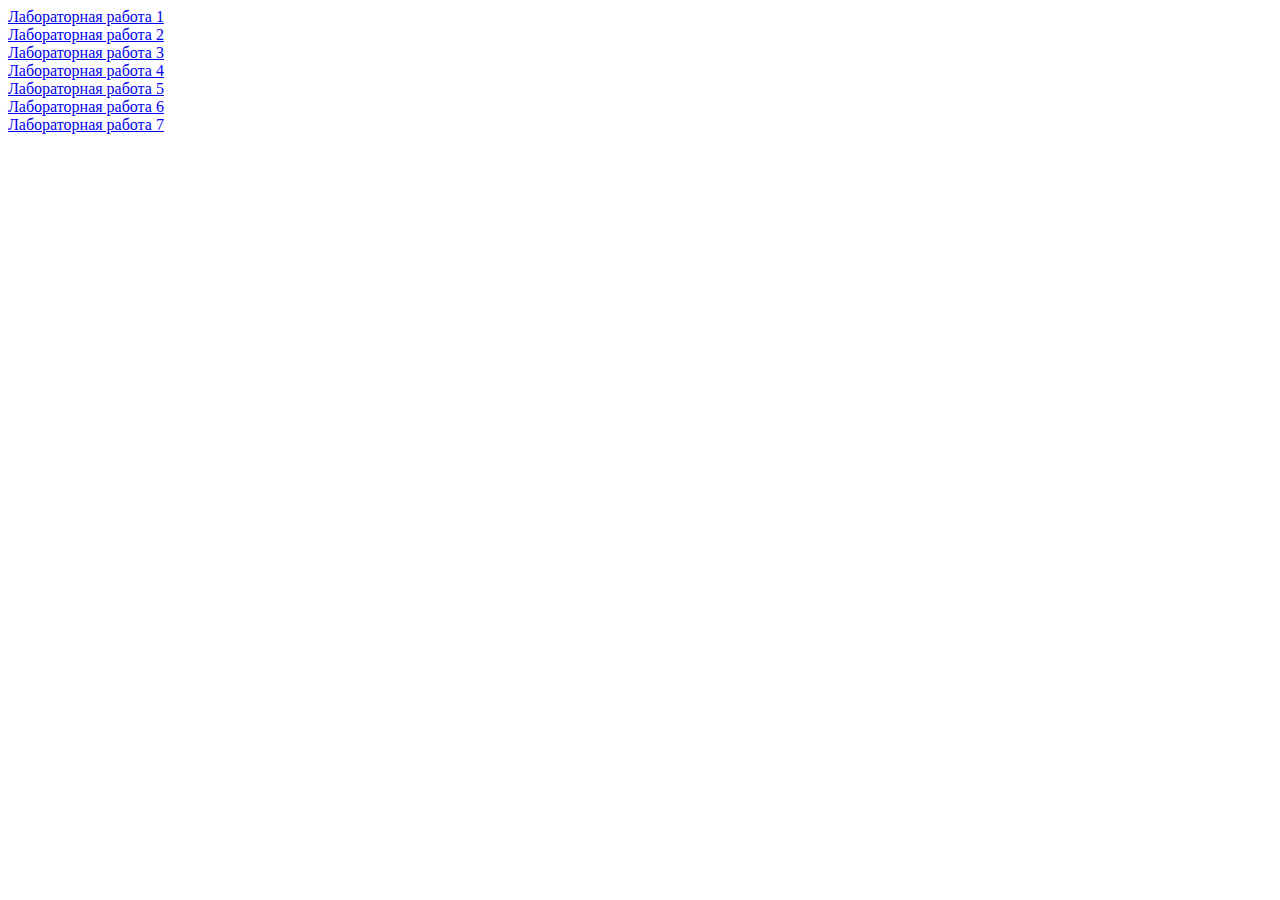
<file: index.html>
<!DOCTYPE html>
<html lang="en">
<head>
    <meta charset="UTF-8">
    <meta name="viewport" content="width=device-width, initial-scale=1.0">
    <title>Document</title>
</head>
<body>
  <a href="lab1/lab1.html">Лабораторная работа 1</a> 
    <br>
  <a href="lab2/lab2.html">Лабораторная работа 2</a>
    <br>
  <a href="lab3/lab3.html">Лабораторная работа 3</a>
     <br>
  <a href="lab4/lab4.html">Лабораторная работа 4</a>
     <br>
     <a href="lab5/lab5.html">Лабораторная работа 5</a>
    <br>
    <a href="lab6/lab6.html">Лабораторная работа 6</a>
    <br>
    <a href="lab7/lab7.html">Лабораторная работа 7</a>
</body>
</html>
</file>
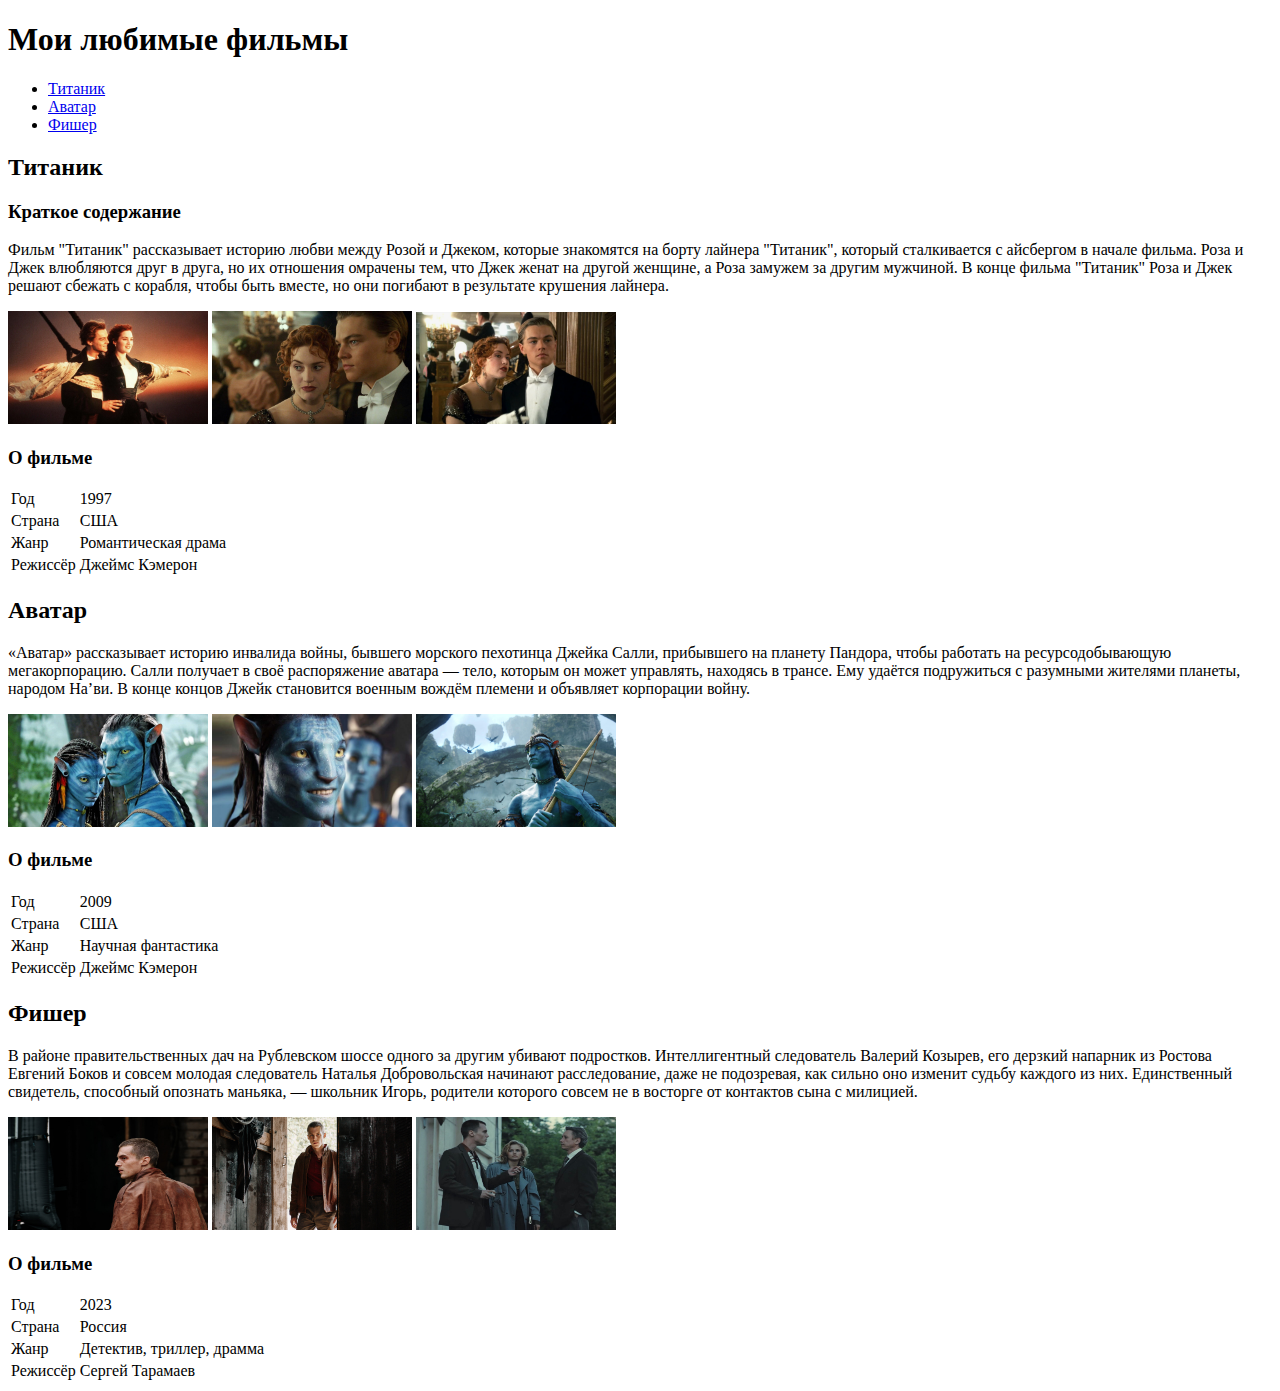
<file: lab1/lab1.html>
<!DOCTYPE html>
<html lang="en">
<head>
    <meta charset="UTF-8">
    <meta name="viewport" content="width=device-width, initial-scale=1.0">
    <title>Document</title>
</head>
<body>
    <h1>Мои любимые фильмы</h1>
    <ul>
    <li><a href="#film1">Титаник</a></li>
    <li><a href="#film2">Аватар</a></li>
    <li><a href="#film3">Фишер</a></li>
    </ul>
   
    
<article id="film1"><h2>Титаник</h2></article>
<h3>Краткое содержание</h3>
<p>Фильм "Титаник" рассказывает историю любви между Розой и Джеком, которые знакомятся на борту лайнера "Титаник", 
который сталкивается с айсбергом в начале фильма. Роза и Джек влюбляются друг в друга, но их отношения омрачены тем, 
что Джек женат на другой женщине, а Роза замужем за другим мужчиной. В конце фильма "Титаник" Роза и Джек решают сбежать с корабля,
 чтобы быть вместе, но они погибают в результате крушения лайнера.</p>
<div>
    <img src="titanic.jpeg" width="200">
    <img src="titanic2.jpg" width="200">
    <img src="titanic3.png" width="200">
</div>
<h3>О фильме</h3>
<table>
    <tr>
        <td>Год</td>
        <td>1997</td>
    </tr>
    <tr>
        <td>Страна</td>
        <td>США</td>
    </tr>
    <tr>
        <td>Жанр</td>
        <td>Романтическая драма</td>
    </tr>
    <tr>
        <td>Режиссёр</td>
        <td>Джеймс Кэмерон</td>
    </tr>
</table>

<article id="film2"><h2>Аватар</h2></article>
<p>«Аватар» рассказывает историю инвалида войны, бывшего морского пехотинца Джейка Салли, 
    прибывшего на планету Пандора, чтобы работать на ресурсодобывающую мегакорпорацию. 
    Салли получает в своё распоряжение аватара — тело, которым он может управлять, находясь в трансе. 
    Ему удаётся подружиться с разумными жителями планеты, народом На’ви. 
    В конце концов Джейк становится военным вождём племени и объявляет корпорации войну.</p>
    <div>
        <img src="avatar.jpeg" width="200">
        <img src="avatar2.jpg" width="200">
        <img src="avatar3.jfif" width="200">
    </div>
    <h3>О фильме</h3> 
    <table>
        <tr>
            <td>Год</td>
            <td>2009</td>
        </tr>
        <tr>
            <td>Страна</td>
            <td>США</td>
        </tr>
        <tr>
            <td>Жанр</td>
            <td>Научная фантастика</td>
        </tr>
        <tr>
            <td>Режиссёр</td>
            <td>Джеймс Кэмерон</td>
        </tr>
    </table>
<article id="film3"><h2>Фишер</h2></article>
<p>В районе правительственных дач на Рублевском шоссе одного за другим убивают подростков.
     Интеллигентный следователь Валерий Козырев, его дерзкий напарник из Ростова Евгений Боков и совсем молодая следователь Наталья Добровольская начинают расследование, даже не подозревая, как сильно оно изменит судьбу каждого из них. Единственный свидетель,
     способный опознать маньяка, — школьник Игорь, родители которого совсем не в восторге от контактов сына с милицией.</p>
     <div>
        <img src="fisher.jfif" width="200" height="113">
        <img src="fisher2.jpg" width="200">
        <img src="fisher3.jpg" width="200" height="113">
    </div>
    <h3>О фильме</h3> 
    <table>
        <tr>
            <td>Год</td>
            <td>2023</td>
        </tr>
        <tr>
            <td>Страна</td>
            <td>Россия</td>
        </tr>
        <tr>
            <td>Жанр</td>
            <td>Детектив, триллер, драмма</td>
        </tr>
        <tr>
            <td>Режиссёр</td>
            <td>Сергей Тарамаев</td>
        </tr>
    </table>
</body>
</html>
</file>
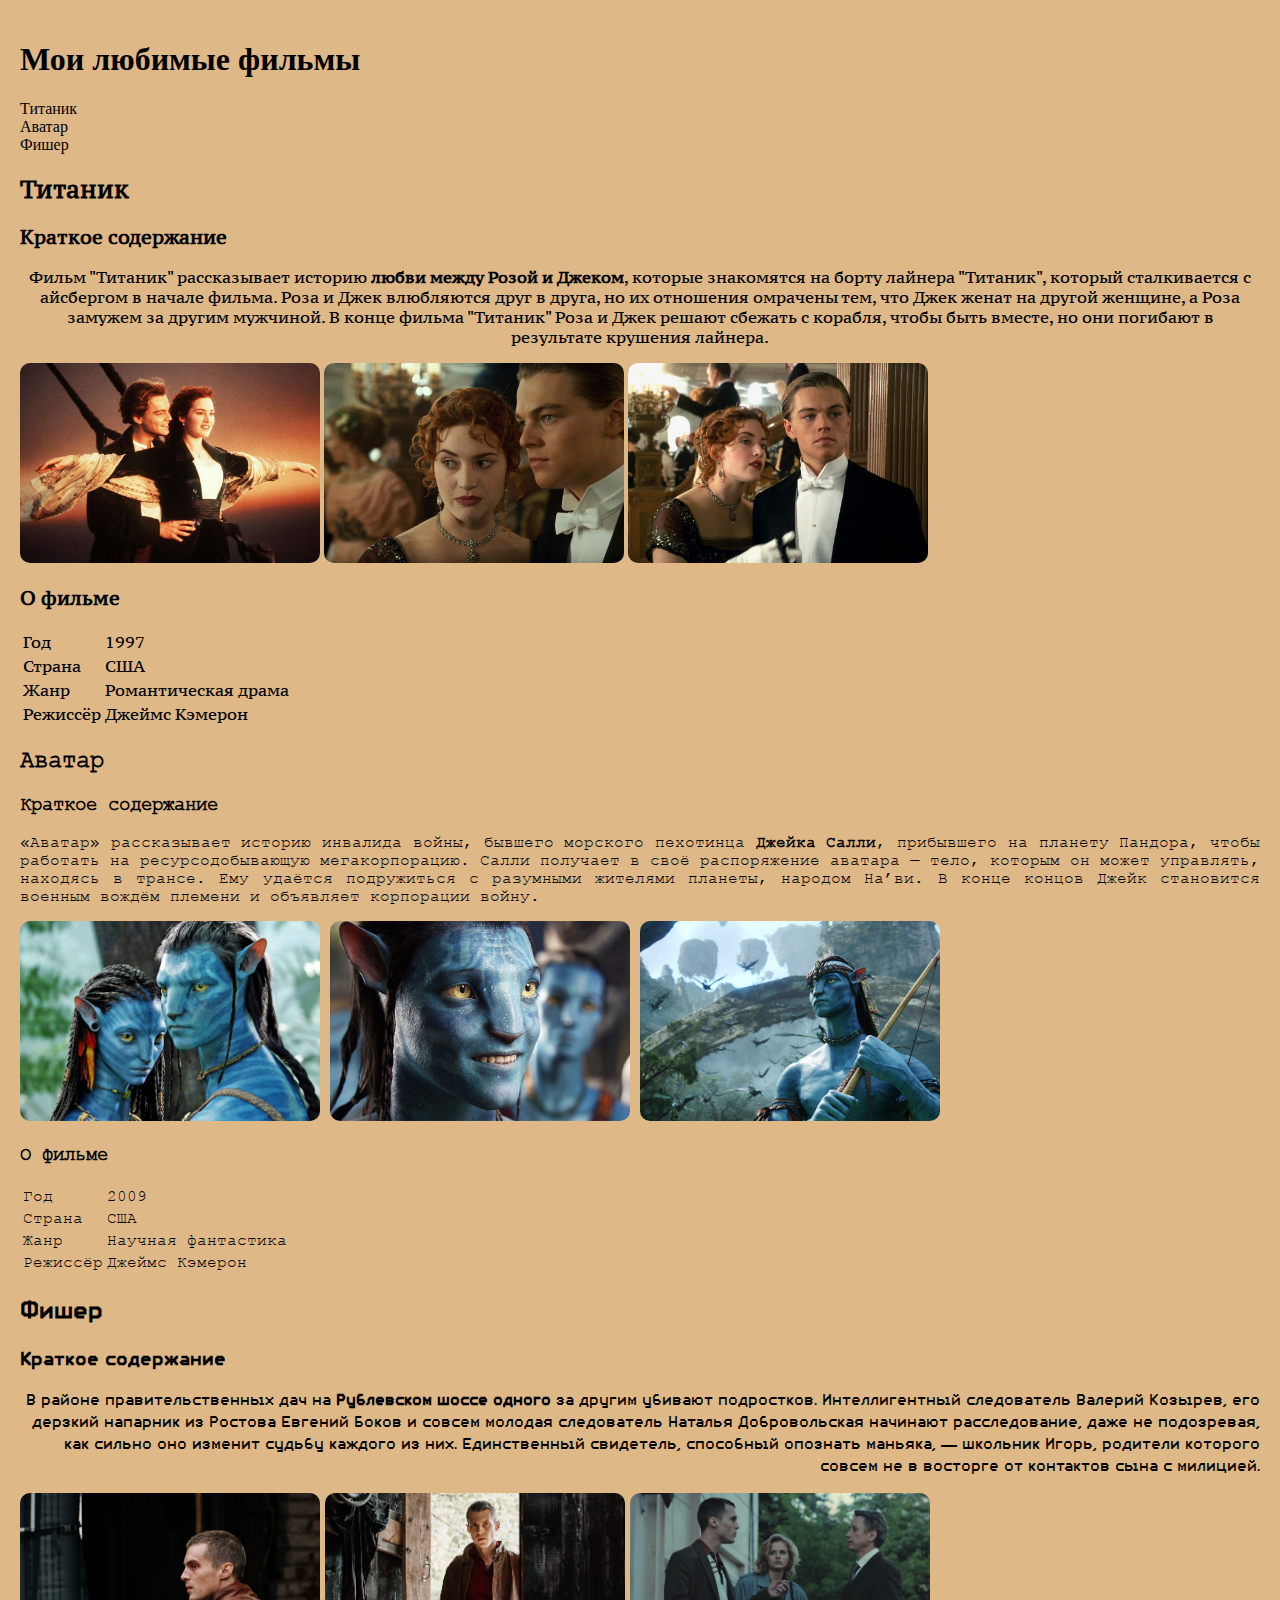
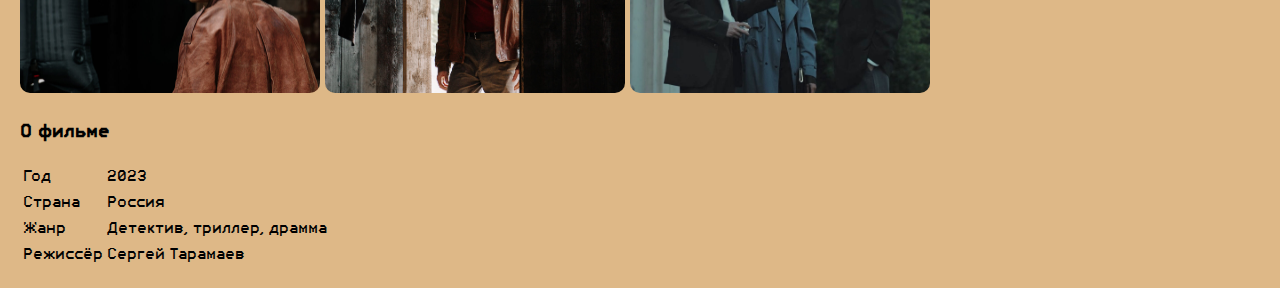
<file: lab2/lab2.html>
<!DOCTYPE html>
<html lang="en">
<head>
    <meta charset="UTF-8">
    <meta name="viewport" content="width=device-width, initial-scale=1.0">
    <title>Document</title>
    <link rel="stylesheet" href="style.css">
</head>
<body>
    <div class="container">

    <h1>Мои любимые фильмы</h1>
    <ul class="film-list">
    <li><a href="#film1">Титаник</a></li>
    <li><a href="#film2">Аватар</a></li>
    <li><a href="#film3">Фишер</a></li>
    </ul>
   
<div class="film film1">
<article id="film1"><h2>Титаник</h2></article>
<h3>Краткое содержание</h3>
<p>Фильм "Титаник" рассказывает историю <span class="bold-text">любви между Розой и Джеком</span>, которые знакомятся на борту лайнера "Титаник", 
который сталкивается с айсбергом в начале фильма. Роза и Джек влюбляются друг в друга, но их отношения омрачены тем, 
что Джек женат на другой женщине, а Роза замужем за другим мужчиной. В конце фильма "Титаник" Роза и Джек решают сбежать с корабля,
 чтобы быть вместе, но они погибают в результате крушения лайнера.</p>
<div>
    <img src="titanic.jpeg">
    <img src="titanic2.jpg">
    <img src="titanic3.png">
</div>
<h3>О фильме</h3>
<table>
    <tr>
        <td>Год</td>
        <td>1997</td>
    </tr>
    <tr>
        <td>Страна</td>
        <td>США</td>
    </tr>
    <tr>
        <td>Жанр</td>
        <td>Романтическая драма</td>
    </tr>
    <tr>
        <td>Режиссёр</td>
        <td>Джеймс Кэмерон</td>
    </tr>
</table>
</div>

<div class="film film2">
<article id="film2"><h2>Аватар</h2></article>
<h3>Краткое содержание</h3>
<p>«Аватар» рассказывает историю инвалида войны, бывшего морского пехотинца <strong>Джейка Салли</strong>, 
    прибывшего на планету Пандора, чтобы работать на ресурсодобывающую мегакорпорацию. 
    Салли получает в своё распоряжение аватара — тело, которым он может управлять, находясь в трансе. 
    Ему удаётся подружиться с разумными жителями планеты, народом На’ви. 
    В конце концов Джейк становится военным вождём племени и объявляет корпорации войну.</p>
    <div>
        <img src="avatar.jpeg">
        <img src="avatar2.jpg">
        <img src="avatar3.jfif">
    </div>
    <h3>О фильме</h3> 
    <table>
        <tr>
            <td>Год</td>
            <td>2009</td>
        </tr>
        <tr>
            <td>Страна</td>
            <td>США</td>
        </tr>
        <tr>
            <td>Жанр</td>
            <td>Научная фантастика</td>
        </tr>
        <tr>
            <td>Режиссёр</td>
            <td>Джеймс Кэмерон</td>
        </tr>
    </table>
</div>

<div class="film film3">
<article id="film3"><h2>Фишер</h2></article>
<h3>Краткое содержание</h3>
<p>В районе правительственных дач на <b>Рублевском шоссе одного </b>за другим убивают подростков.
     Интеллигентный следователь Валерий Козырев, его дерзкий напарник из Ростова Евгений Боков и совсем молодая следователь Наталья Добровольская начинают расследование, даже не подозревая, как сильно оно изменит судьбу каждого из них. Единственный свидетель,
     способный опознать маньяка, — школьник Игорь, родители которого совсем не в восторге от контактов сына с милицией.</p>
     <div>
        <img src="fisher.jfif">
        <img src="fisher2.jpg">
        <img src="fisher3.jpg">
    </div>
    <h3>О фильме</h3> 
    <table>
        <tr>
            <td>Год</td>
            <td>2023</td>
        </tr>
        <tr>
            <td>Страна</td>
            <td>Россия</td>
        </tr>
        <tr>
            <td>Жанр</td>
            <td>Детектив, триллер, драмма</td>
        </tr>
        <tr>
            <td>Режиссёр</td>
            <td>Сергей Тарамаев</td>
        </tr>
    </table>
</div>
</div>
</body>
</html>
</file>
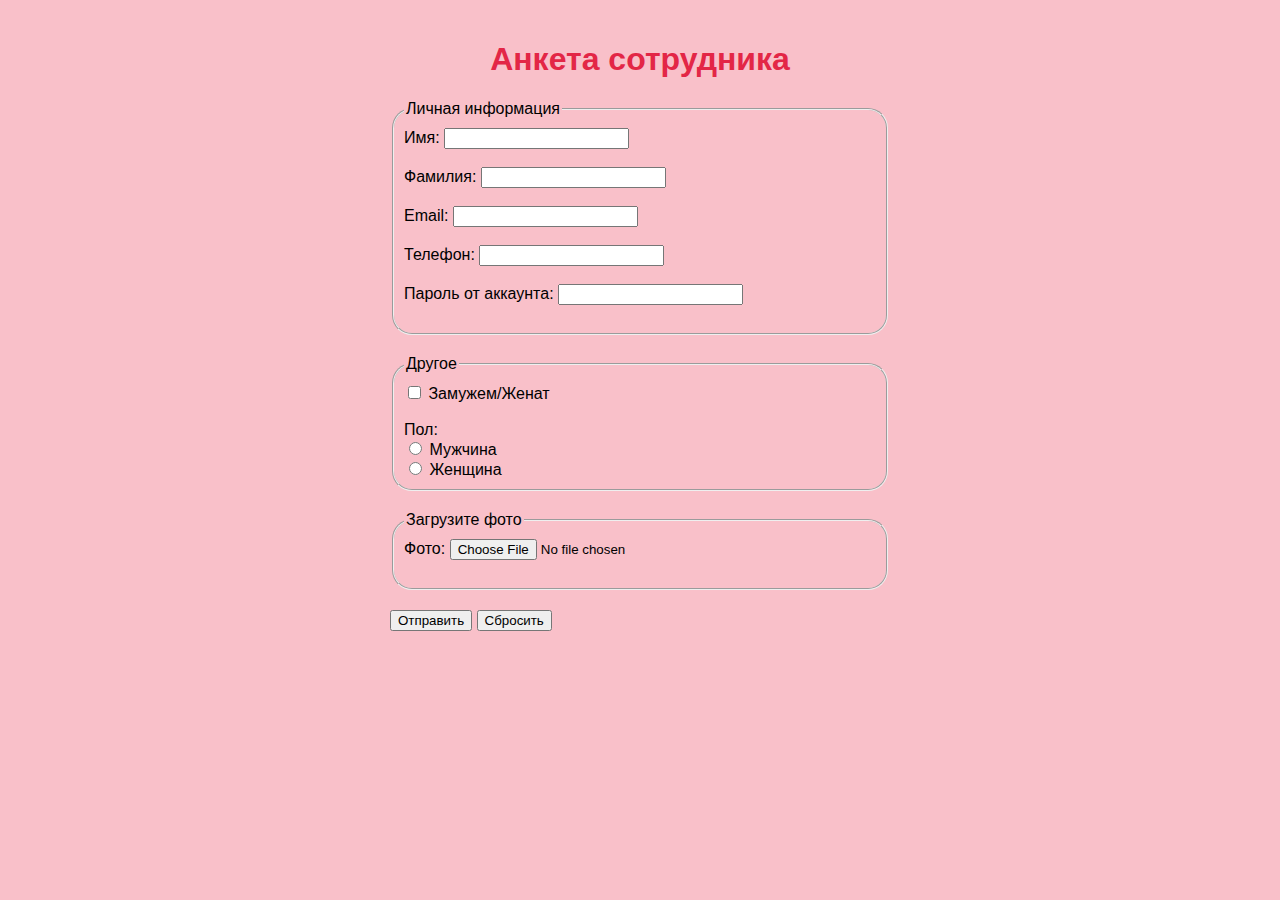
<file: lab3/lab3.html>
<!DOCTYPE html>
<html lang="en">
<head>
    <meta charset="UTF-8">
    <meta name="viewport" content="width=device-width, initial-scale=1.0">
    <title>Document</title>
    <link rel="stylesheet" href="lab3.css">
</head>
<body>

    <form action="/submit" method="POST">
        <h1>Анкета сотрудника</h1>

        <fieldset>
            <legend>Личная информация</legend>
            <label for="name">Имя:</label>
            <input id="name" name="name" type="text" required><br><br>
            <label for="surname">Фамилия:</label>
            <input id="surname" name="surname" type="text" required><br><br>
            <label for="email">Email:</label>
            <input id="email" name="email" type="email" required><br><br>
            <label for="phone">Телефон:</label>
            <input id="phone" name="phone" type="tel" required><br><br>
            <label for="password">Пароль от аккаунта:</label>
            <input type="password" name="password" id="password" required><br><br>
        </fieldset>

        <fieldset>
            <legend>Другое</legend>
            <label for="newsletter">
                <input id="newsletter" name="newsletter" type="checkbox">
                Замужем/Женат
            </label><br><br>
            <label>Пол:</label><br>
            <label for="male">
                <input id="male" name="gender" value="male" type="radio" required>
                Мужчина
            </label><br>
            <label for="female">
                <input id="female" name="gender" value="female" type="radio">
                Женщина
            </label><br>
        </fieldset>

        <fieldset>
            <legend>Загрузите фото</legend>
            <label for="resume">Фото:</label>
            <input id="resume" name="resume" type="file" accept=".pdf,.docx"><br><br>
        </fieldset>

        <input type="submit" value="Отправить">
        <input type="reset" value="Сбросить">
    </form>
</body>
</html>
</file>
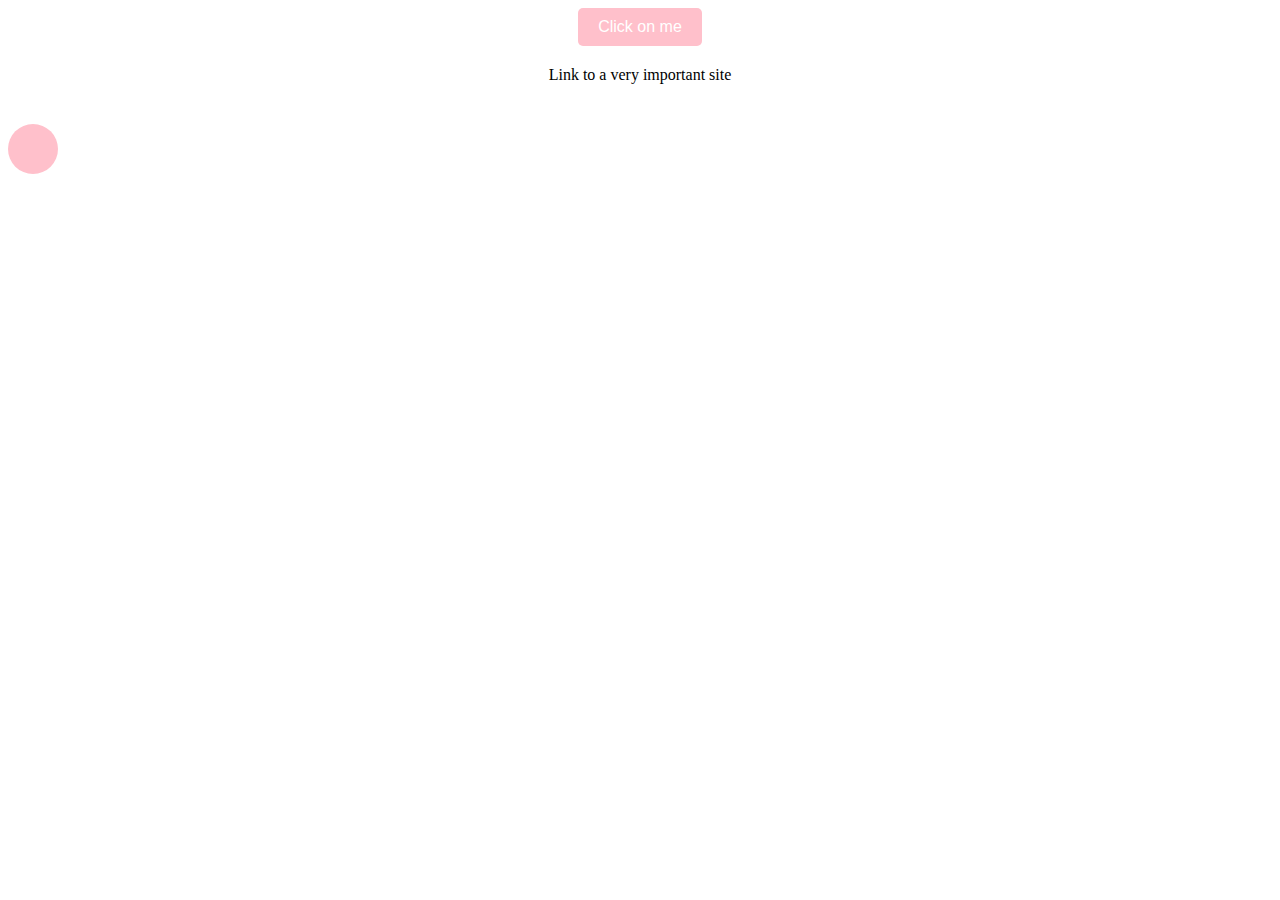
<file: lab4/lab4.html>
<!DOCTYPE html>
<html lang="en">
<head>
    <meta charset="UTF-8">
    <meta name="viewport" content="width=device-width, initial-scale=1.0">
    <title>Document</title>
    <link rel="stylesheet" href="lab4.css">
</head>
<body>
    <div class="container">
        <button class="vibrate">Click on me</button><br>
        <a href="#" class="important-link">Link to a very important site</a>
        <div class="ball"></div>
    </div>
</body>
</html>
</file>
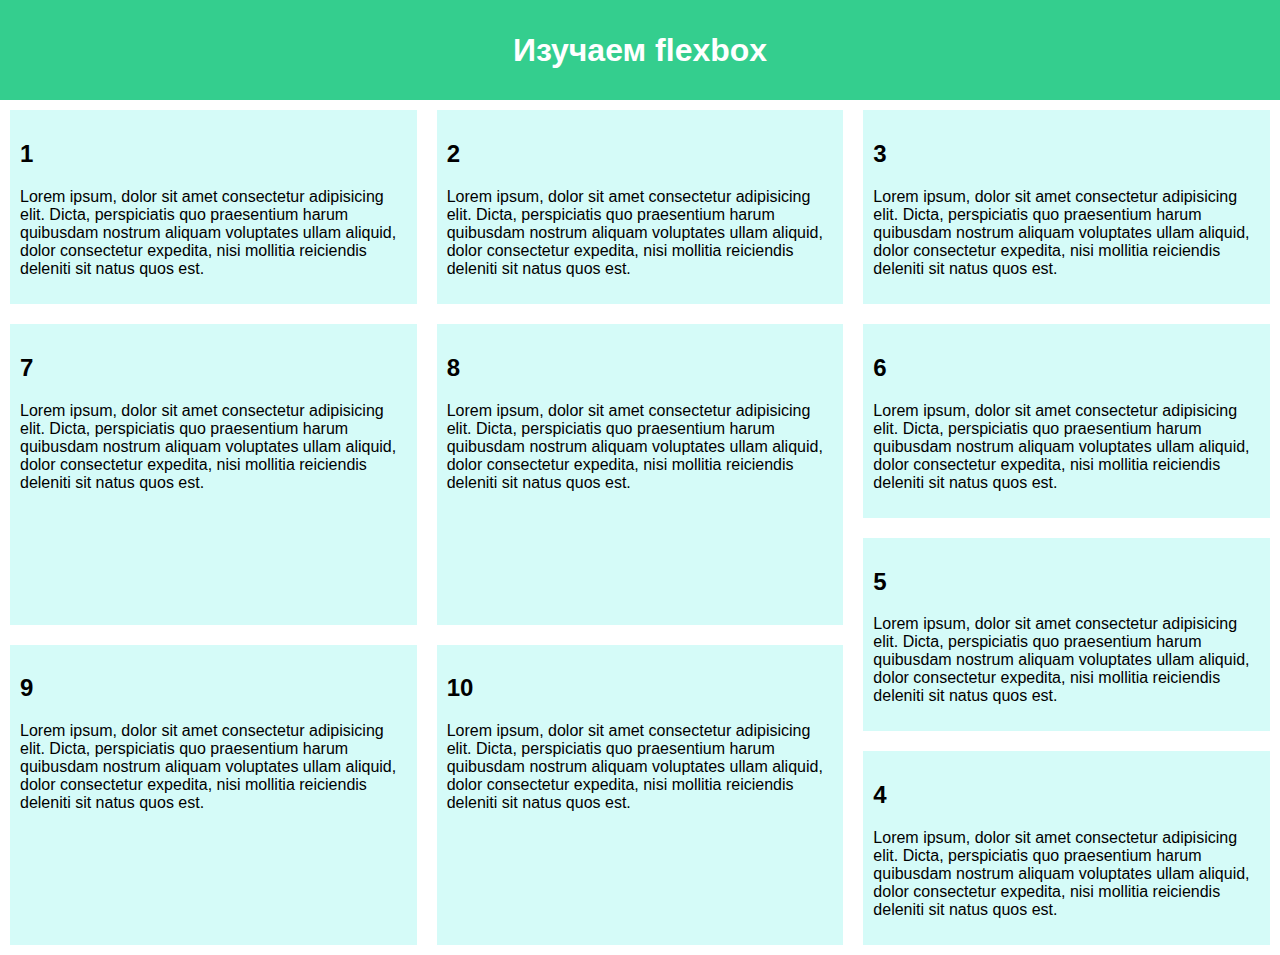
<file: lab5/lab5.html>
<!DOCTYPE html>
<html lang="en">
<html xmlns:th="http://www.thymeleaf.org">
<head>
    <meta charset="UTF-8">
    <meta http-equiv="X-UA-Compatible" content="IE=edge">
    <meta name="viewport" content="width=device-width, initial-scale=1.0">
    <link rel="stylesheet" href="lab5.css">
    <title>Flex</title>
</head>
<body>
<header>
    <h1>Изучаем flexbox</h1>
</header>
<div id="fl1">
    <article>
        <h2>1</h2>
        <p>Lorem ipsum, dolor sit amet consectetur adipisicing elit. Dicta, perspiciatis quo praesentium harum quibusdam
            nostrum aliquam voluptates ullam aliquid, dolor consectetur expedita, nisi mollitia reiciendis deleniti sit
            natus quos est.
        </p>
    </article>
    <article>
        <h2>2</h2>
        <p>Lorem ipsum, dolor sit amet consectetur adipisicing elit. Dicta, perspiciatis quo praesentium harum quibusdam
            nostrum aliquam voluptates ullam aliquid, dolor consectetur expedita, nisi mollitia reiciendis deleniti sit
            natus quos est.
        </p>
    </article>
    <article>
        <h2>3</h2>
        <p>Lorem ipsum, dolor sit amet consectetur adipisicing elit. Dicta, perspiciatis quo praesentium harum quibusdam
            nostrum aliquam voluptates ullam aliquid, dolor consectetur expedita, nisi mollitia reiciendis deleniti sit
            natus quos est.
        </p>
    </article>
</div>
<div id="fl2">
    <div id="fl3">
        <article>
            <h2>4</h2>
            <p>Lorem ipsum, dolor sit amet consectetur adipisicing elit. Dicta, perspiciatis quo praesentium harum
                quibusdam
                nostrum aliquam voluptates ullam aliquid, dolor consectetur expedita, nisi mollitia reiciendis deleniti
                sit
                natus quos est.
            </p>
        </article>
        <article>
            <h2>5</h2>
            <p>Lorem ipsum, dolor sit amet consectetur adipisicing elit. Dicta, perspiciatis quo praesentium harum
                quibusdam
                nostrum aliquam voluptates ullam aliquid, dolor consectetur expedita, nisi mollitia reiciendis deleniti
                sit
                natus quos est.
            </p>
        </article>
        <article>
            <h2>6</h2>
            <p>Lorem ipsum, dolor sit amet consectetur adipisicing elit. Dicta, perspiciatis quo praesentium harum
                quibusdam
                nostrum aliquam voluptates ullam aliquid, dolor consectetur expedita, nisi mollitia reiciendis deleniti
                sit
                natus quos est.
            </p>
        </article>
    </div>
    <div id="fl4">
        <div id="fl5">
            <article>
                <h2>7</h2>
                <p>Lorem ipsum, dolor sit amet consectetur adipisicing elit. Dicta, perspiciatis quo praesentium harum
                    quibusdam
                    nostrum aliquam voluptates ullam aliquid, dolor consectetur expedita, nisi mollitia reiciendis
                    deleniti sit
                    natus quos est.
                </p>
            </article>
            <article>
                <h2>8</h2>
                <p>Lorem ipsum, dolor sit amet consectetur adipisicing elit. Dicta, perspiciatis quo praesentium harum
                    quibusdam
                    nostrum aliquam voluptates ullam aliquid, dolor consectetur expedita, nisi mollitia reiciendis
                    deleniti sit
                    natus quos est.
                </p>
            </article>
        </div>
        <div id="fl6">
            <article>
                <h2>9</h2>
                <p>Lorem ipsum, dolor sit amet consectetur adipisicing elit. Dicta, perspiciatis quo praesentium harum
                    quibusdam
                    nostrum aliquam voluptates ullam aliquid, dolor consectetur expedita, nisi mollitia reiciendis
                    deleniti
                    sit
                    natus quos est.
                </p>
            </article>
            <article>
                <h2>10</h2>
                <p>Lorem ipsum, dolor sit amet consectetur adipisicing elit. Dicta, perspiciatis quo praesentium harum
                    quibusdam
                    nostrum aliquam voluptates ullam aliquid, dolor consectetur expedita, nisi mollitia reiciendis
                    deleniti
                    sit
                    natus quos est.
                </p>
            </article>
        </div>
    </div>
</div>


</body>
</html>
</file>
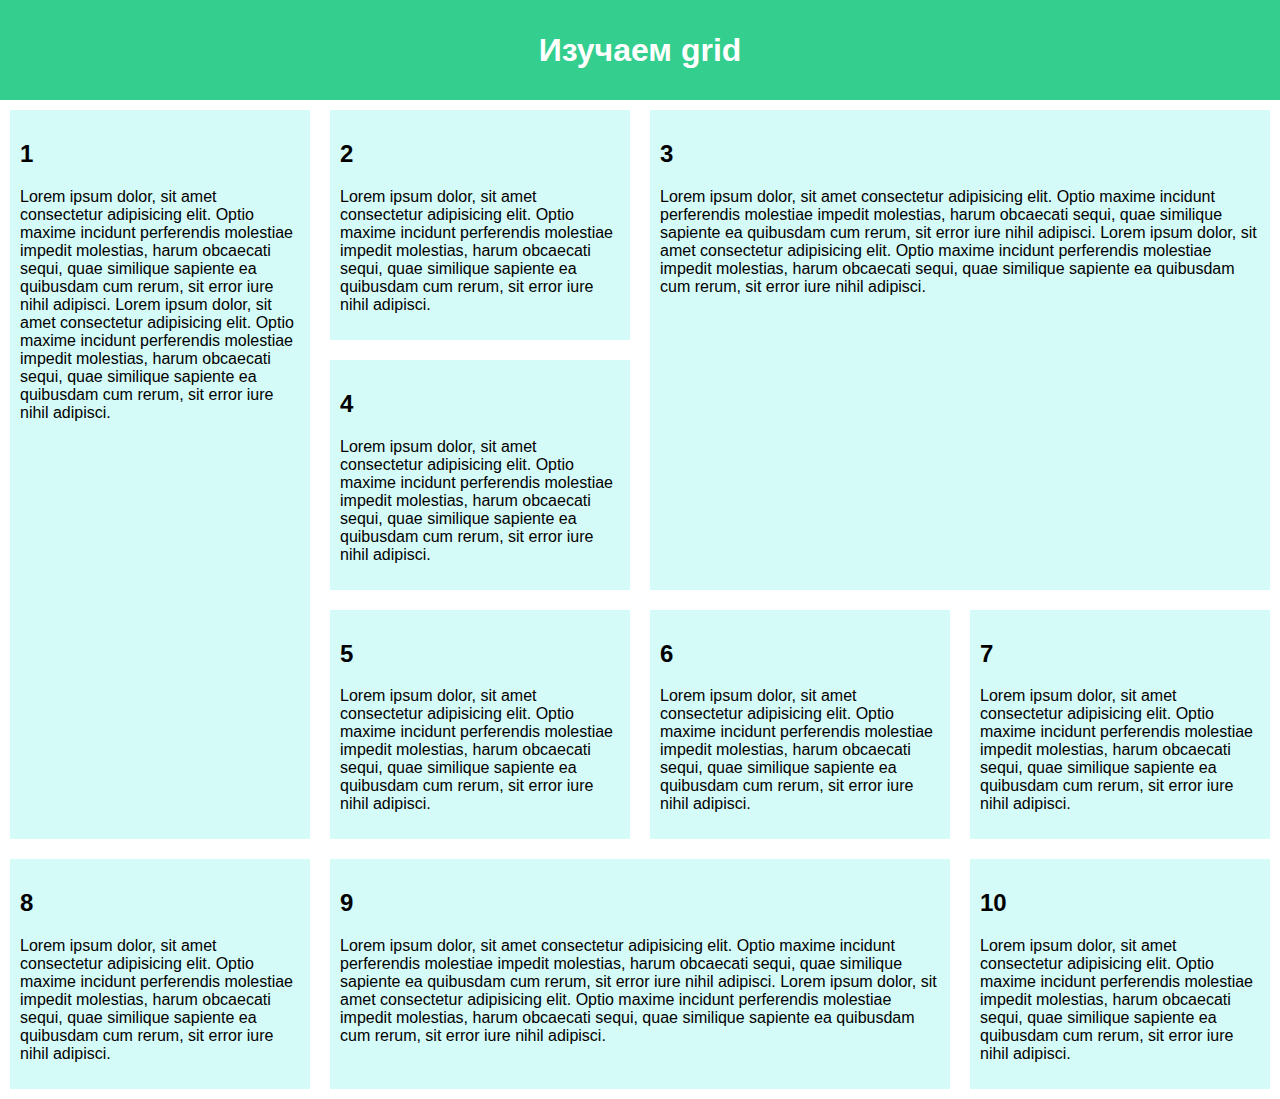
<file: lab6/lab6.html>
<!DOCTYPE html>
<html lang="en">
<head>
    <meta charset="UTF-8">
    <meta http-equiv="X-UA-Compatible" content="IE=edge">
    <meta name="viewport" content="width=device-width, initial-scale=1.0">
    <link rel="stylesheet" href="lab6.css">
    <title>grid</title>
</head>
<body>
    <header>
        <h1>Изучаем grid</h1>
    </header>
    <div class="grid">
        <article>
            <h2>1</h2>
            <p>Lorem ipsum dolor, sit amet consectetur adipisicing elit. Optio maxime incidunt perferendis molestiae impedit molestias, harum obcaecati sequi, quae similique sapiente ea quibusdam cum rerum, sit error iure nihil adipisci.
                Lorem ipsum dolor, sit amet consectetur adipisicing elit. Optio maxime incidunt perferendis molestiae impedit molestias, harum obcaecati sequi, quae similique sapiente ea quibusdam cum rerum, sit error iure nihil adipisci.</p>
        </article>
        <article>
            <h2>2</h2>
            <p>Lorem ipsum dolor, sit amet consectetur adipisicing elit. Optio maxime incidunt perferendis molestiae impedit molestias, harum obcaecati sequi, quae similique sapiente ea quibusdam cum rerum, sit error iure nihil adipisci.
            </p>
        </article>
        <article>
            <h2>3</h2>
            <p>Lorem ipsum dolor, sit amet consectetur adipisicing elit. Optio maxime incidunt perferendis molestiae impedit molestias, harum obcaecati sequi, quae similique sapiente ea quibusdam cum rerum, sit error iure nihil adipisci.
                Lorem ipsum dolor, sit amet consectetur adipisicing elit. Optio maxime incidunt perferendis molestiae impedit molestias, harum obcaecati sequi, quae similique sapiente ea quibusdam cum rerum, sit error iure nihil adipisci.</p>
        </article>
        <article>
            <h2>4</h2>
            <p>Lorem ipsum dolor, sit amet consectetur adipisicing elit. Optio maxime incidunt perferendis molestiae impedit molestias, harum obcaecati sequi, quae similique sapiente ea quibusdam cum rerum, sit error iure nihil adipisci.
            </p>
        </article>
        <article>
            <h2>5</h2>
            <p>Lorem ipsum dolor, sit amet consectetur adipisicing elit. Optio maxime incidunt perferendis molestiae impedit molestias, harum obcaecati sequi, quae similique sapiente ea quibusdam cum rerum, sit error iure nihil adipisci.
            </p>
        </article>
        <article>
            <h2>6</h2>
            <p>Lorem ipsum dolor, sit amet consectetur adipisicing elit. Optio maxime incidunt perferendis molestiae impedit molestias, harum obcaecati sequi, quae similique sapiente ea quibusdam cum rerum, sit error iure nihil adipisci.
            </p>
        </article>
        <article>
            <h2>7</h2>
            <p>Lorem ipsum dolor, sit amet consectetur adipisicing elit. Optio maxime incidunt perferendis molestiae impedit molestias, harum obcaecati sequi, quae similique sapiente ea quibusdam cum rerum, sit error iure nihil adipisci.
            </p>
        </article>
        <article>
            <h2>8</h2>
            <p>Lorem ipsum dolor, sit amet consectetur adipisicing elit. Optio maxime incidunt perferendis molestiae impedit molestias, harum obcaecati sequi, quae similique sapiente ea quibusdam cum rerum, sit error iure nihil adipisci.
            </p>
        </article>
        <article>
            <h2>9</h2>
            <p>Lorem ipsum dolor, sit amet consectetur adipisicing elit. Optio maxime incidunt perferendis molestiae impedit molestias, harum obcaecati sequi, quae similique sapiente ea quibusdam cum rerum, sit error iure nihil adipisci.
                Lorem ipsum dolor, sit amet consectetur adipisicing elit. Optio maxime incidunt perferendis molestiae impedit molestias, harum obcaecati sequi, quae similique sapiente ea quibusdam cum rerum, sit error iure nihil adipisci.</p>
        </article>
        <article>
            <h2>10</h2>
            <p>Lorem ipsum dolor, sit amet consectetur adipisicing elit. Optio maxime incidunt perferendis molestiae impedit molestias, harum obcaecati sequi, quae similique sapiente ea quibusdam cum rerum, sit error iure nihil adipisci.
            </p>
        </article>
    </div>   
       
      
</body>
</html>
</file>
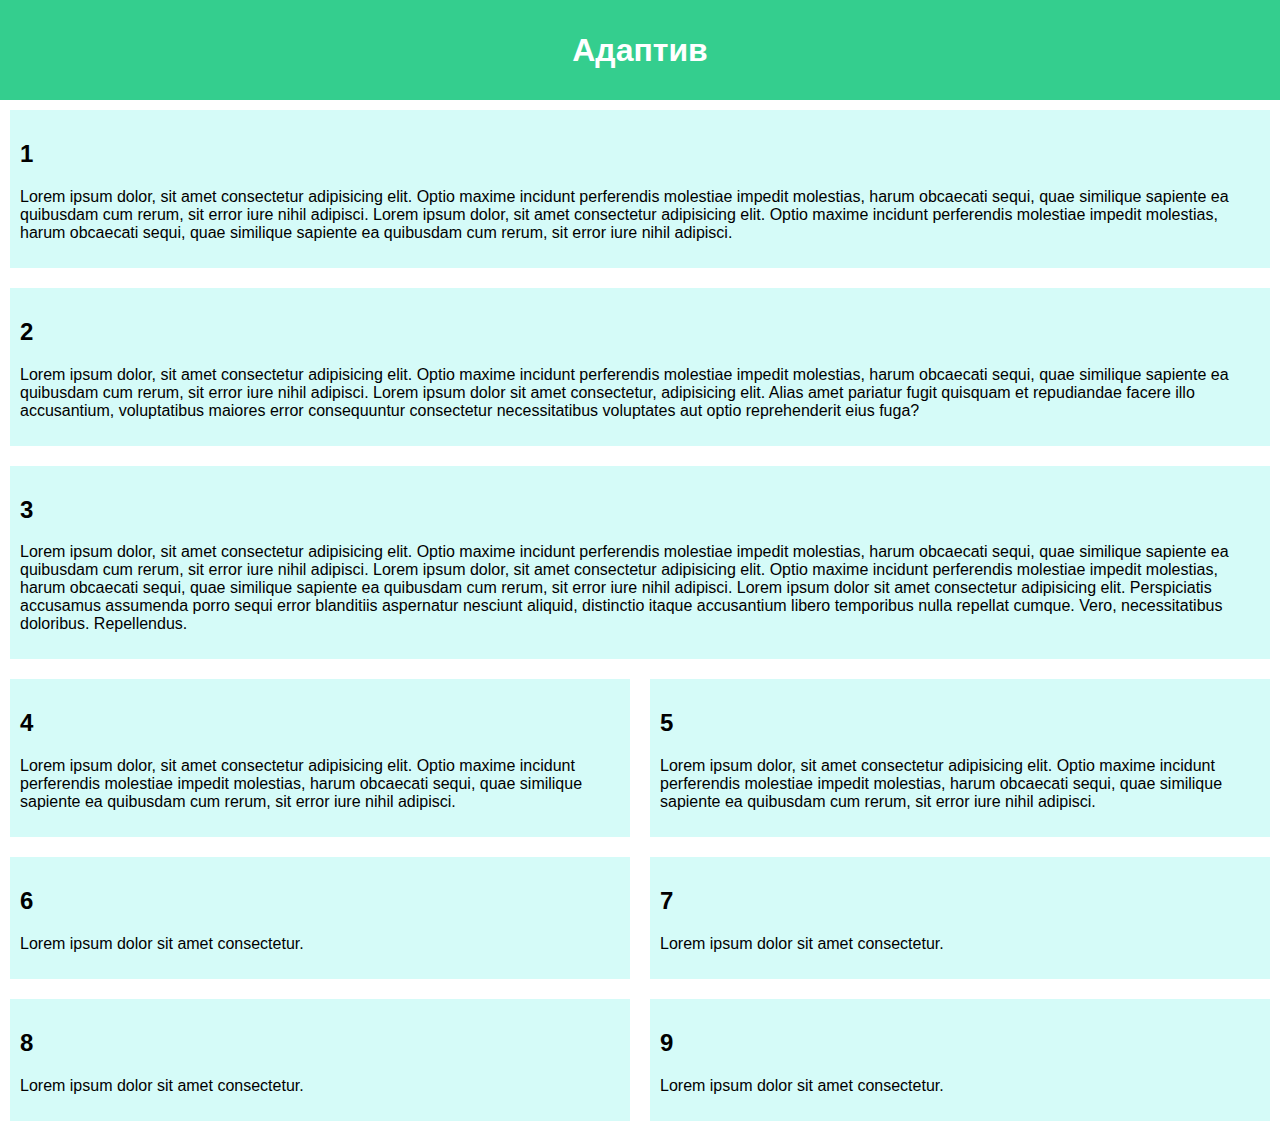
<file: lab7/lab7.html>
<!DOCTYPE html>
<html lang="en">
<head>
    <meta charset="UTF-8">
    <meta http-equiv="X-UA-Compatible" content="IE=edge">
    <meta name="viewport" content="width=device-width, initial-scale=1.0">
    <link rel="stylesheet" href="lab7.css">
    <title>Адаптив</title>
</head>
<body>
    <header>
        <h1>Адаптив</h1>
    </header>
    <div class="adaptive">
        <article>
            <h2>1</h2>
            <p>Lorem ipsum dolor, sit amet consectetur adipisicing elit. Optio maxime incidunt perferendis molestiae impedit molestias, harum obcaecati sequi, quae similique sapiente ea quibusdam cum rerum, sit error iure nihil adipisci.
                Lorem ipsum dolor, sit amet consectetur adipisicing elit. Optio maxime incidunt perferendis molestiae impedit molestias, harum obcaecati sequi, quae similique sapiente ea quibusdam cum rerum, sit error iure nihil adipisci.</p>
        </article>
        <article>
            <h2>2</h2>
            <p>Lorem ipsum dolor, sit amet consectetur adipisicing elit. Optio maxime incidunt perferendis molestiae impedit molestias, harum obcaecati sequi, quae similique sapiente ea quibusdam cum rerum, sit error iure nihil adipisci.
            Lorem ipsum dolor sit amet consectetur, adipisicing elit. Alias amet pariatur fugit quisquam et repudiandae facere illo accusantium, voluptatibus maiores error consequuntur consectetur necessitatibus voluptates aut optio reprehenderit eius fuga?
        </p>
        </article>
        <article>
            <h2>3</h2>
            <p>Lorem ipsum dolor, sit amet consectetur adipisicing elit. Optio maxime incidunt perferendis molestiae impedit molestias, harum obcaecati sequi, quae similique sapiente ea quibusdam cum rerum, sit error iure nihil adipisci.
                Lorem ipsum dolor, sit amet consectetur adipisicing elit. Optio maxime incidunt perferendis molestiae impedit molestias, harum obcaecati sequi, quae similique sapiente ea quibusdam cum rerum, sit error iure nihil adipisci.
            Lorem ipsum dolor sit amet consectetur adipisicing elit. Perspiciatis accusamus assumenda porro sequi error blanditiis aspernatur nesciunt aliquid, distinctio itaque accusantium libero temporibus nulla repellat cumque. Vero, necessitatibus doloribus. Repellendus.
        </p>
        </article>
        <article>
            <h2>4</h2>
            <p>Lorem ipsum dolor, sit amet consectetur adipisicing elit. Optio maxime incidunt perferendis molestiae impedit molestias, harum obcaecati sequi, quae similique sapiente ea quibusdam cum rerum, sit error iure nihil adipisci.
            </p>
        </article>
        <article>
            <h2>5</h2>
            <p>Lorem ipsum dolor, sit amet consectetur adipisicing elit. Optio maxime incidunt perferendis molestiae impedit molestias, harum obcaecati sequi, quae similique sapiente ea quibusdam cum rerum, sit error iure nihil adipisci.
            </p>
        </article>
        <article>
            <h2>6</h2>
            <p> Lorem ipsum dolor sit amet consectetur.
            </p>
        </article>
        <article>
            <h2>7</h2>
            <p>Lorem ipsum dolor sit amet consectetur.
            </p>
        </article>
        <article>
            <h2>8</h2>
            <p>Lorem ipsum dolor sit amet consectetur.
            </p>
        </article>
        <article>
            <h2>9</h2>
            <p>Lorem ipsum dolor sit amet consectetur.
            </p>
        </article>
    </div>       
      
</body>
</html>
</file>
<file: lab2/style.css>
body {
    background-color: burlywood;
    margin: 0;
    .container{
        max-width: 1440px;
        margin: 0 auto;
        padding: 20px;
    }
}
@font-face{
    font-family: 'text';
    src: url(Ptz55fW.ttf);
}
.text{
    font-family: 'text';
}

@font-face{
    font-family: 'text2';
    src: url(CourierNewCyr.ttf);
}
.text2{
    font-family: 'text2';
}

@font-face{
    font-family: 'text3';
    src: url(PfvideotextproRegular.ttf);
}
.text3{
    font-family: 'text3';
}

.film1 {
    font-family: 'text', sans-serif;
}

.film2 {
    font-family: 'text2', sans-serif;
}

.film3 {
    font-family: 'text3', sans-serif;
}

.film-list {
    list-style-type: none; 
    padding: 0;
}

.film-list a {
    color: black; 
    text-decoration: none; 
}
.film1 p {
    text-align: center; 
}

.film2 p {
    text-align: justify; 
}

.film3 p {
    text-align: right; 
}
.film img {
    width: 300px; 
    height: 200px; 
    object-fit: cover;
    border-radius: 10px; 
}
.bold-text {
    font-weight: bold;
}
</file>
<file: lab3/lab3.css>
body {
    font-family: Arial, sans-serif;
    margin: 0;
    padding: 0;
    display: flex;
    justify-content: center;
    align-items: center;
    height: 100%;
    background-color: rgb(249, 192, 201);
}
fieldset {
    margin-bottom: 20px;
    padding: 10px;
    border-radius: 20px;
}
form {
    padding: 20px;
    border-radius: 8px; 
    width: 500px;
}
h1 {
    display: flex;
    justify-content: center;
    align-items: center;
    color: rgb(227, 38, 70);
}
</file>
<file: lab4/lab4.css>
.container {
    text-align: center;
}

.vibrate {
    padding: 10px 20px;
    font-size: 16px;
    cursor: pointer;
    animation: vibrate 0.5s infinite;
    border: none;
    background-color: pink;
    color: white;
    border-radius: 5px;
}

.vibrate:hover {
    animation: none;
    background-color: green;
}

@keyframes vibrate {
    0% { transform: translateX(0); }
    25% { transform: translateX(-5px); }
    50% { transform: translateX(5px); }
    75% { transform: translateX(-5px); }
    100% { transform: translateX(0); }
}

.important-link {
    display: inline-block;
    margin-top: 20px;
    text-decoration: none;
    color: black;
    position: relative;
}

.important-link::after {
    content: '';
    position: absolute;
    width: 0;
    height: 2px;
    background: green;
    left: 50%;
    bottom: -2px;
    transition: width 0.3s ease, left 0.3s ease;
}

.important-link:hover {
    color: green;
}

.important-link:hover::after {
    width: 100%;
    left: 0;
}

.ball {
    width: 50px;
    height: 50px;
    background-color:pink;
    border-radius: 50%;
    position: relative;
    margin-top: 40px;
    animation: drop 4s infinite;
}

@keyframes drop {
    0%, 100% { 
        transform: translateY(0) scaleY(1); 
    } 
    9% { 
        transform: translateY(300px) scaleY(0.7);  
    } 
    18% { 
        transform: translateY(150px) scaleY(1);  
    } 
    27% { 
        transform: translateY(300px) scaleY(0.8);  
    } 
    36% { 
        transform: translateY(225px) scaleY(1);  
    } 
    45% { 
        transform: translateY(300px) scaleY(0.85);  
    } 
    54% { 
        transform: translateY(262px) scaleY(1);  
    } 
    63% { 
        transform: translateY(300px) scaleY(0.9);  
    } 
    72% { 
        transform: translateY(281px) scaleY(1); 
    } 
    81% { 
        transform: translateY(300px) scaleY(0.95); 
    }   
}
</file>
<file: lab5/lab5.css>
html {
  font-family: sans-serif;
}

body {
  margin: 0;
}

header {
  background: rgb(52, 206, 142);
  height: 100px;
}

h1 {
  text-align: center;
  color: white;
  line-height: 100px;
  margin: 0;
}
#fl1{
  display: flex;
  flex-direction: row;
}
#fl2{
  display: flex;
  flex-direction: row-reverse;
}
#fl3{
  display: flex;
  flex-direction: column-reverse;
}
#fl4{
  display: flex;
  flex-direction: column;
}
#fl5{
  height: 100%;
  display: flex;
  flex-direction: row;
}
#fl6{
  height: 100%;
  display: flex;
  flex-direction: row;
}

article {
  padding: 10px;
  margin: 10px;
  background: rgba(16, 233, 215, 0.178);
}
</file>
<file: lab6/lab6.css>
html {
    font-family: sans-serif;
}

body {
    margin: 0;
}
.grid{
    grid-template-areas:'article1 article2 article3 article3'
    'article1 article4 article3 article3'
    'article1 article5 article6 article7'
    'article8 article9 article9 article10' ;
    display: grid;
  }
  .grid>article:nth-child(1){
    grid-area: article1;
  }
  .grid>article:nth-child(3){
    grid-area: article3;
  }
  .grid>article:nth-child(9){
    grid-area: article9;
  }

header {
    background: rgb(52, 206, 142);
    height: 100px;
}

h1 {
    text-align: center;
    color: white;
    line-height: 100px;
    margin: 0;
}

article {
    padding: 10px;
    margin: 10px;
    background: rgba(16, 233, 215, 0.178);
}
</file>
<file: lab7/lab7.css>
html {
    font-family: sans-serif;
}

body {
    margin: 0;
}

header {
    background: rgb(52, 206, 142);
    height: 100px;
}

h1 {
    text-align: center;
    color: white;
    line-height: 100px;
    margin: 0;
}

article {
    padding: 10px;
    margin: 10px;
    background: rgba(16, 233, 215, 0.178);
}


@media screen and (min-width:1400px){
    .adaptive{
      grid-template-areas: 'article1 article1 article2 article2'
      'article3 article3 article3 article3'
      'article4 article4 article5 article5'
      'article6 article7 article8 article9';
        display: grid;
    }
}

@media screen and (min-width:700px) and (max-width:1399px){
  .adaptive{
      grid-template-areas: 'article1 article1'
      'article2 article2'
      'article3 article3'
      'article4 article5'
      'article6 article7'
      'article8 article9';
        display: grid;
    }
  }

    .adaptive>article:nth-child(1){
      grid-area: article1;
    }
    .adaptive>article:nth-child(2){
      grid-area: article2;
    }
    .adaptive>article:nth-child(3){
      grid-area: article3;
    }
    .adaptive>article:nth-child(4){
      grid-area: article4;
    }
    .adaptive>article:nth-child(5){
      grid-area: article5;
    }
</file>
